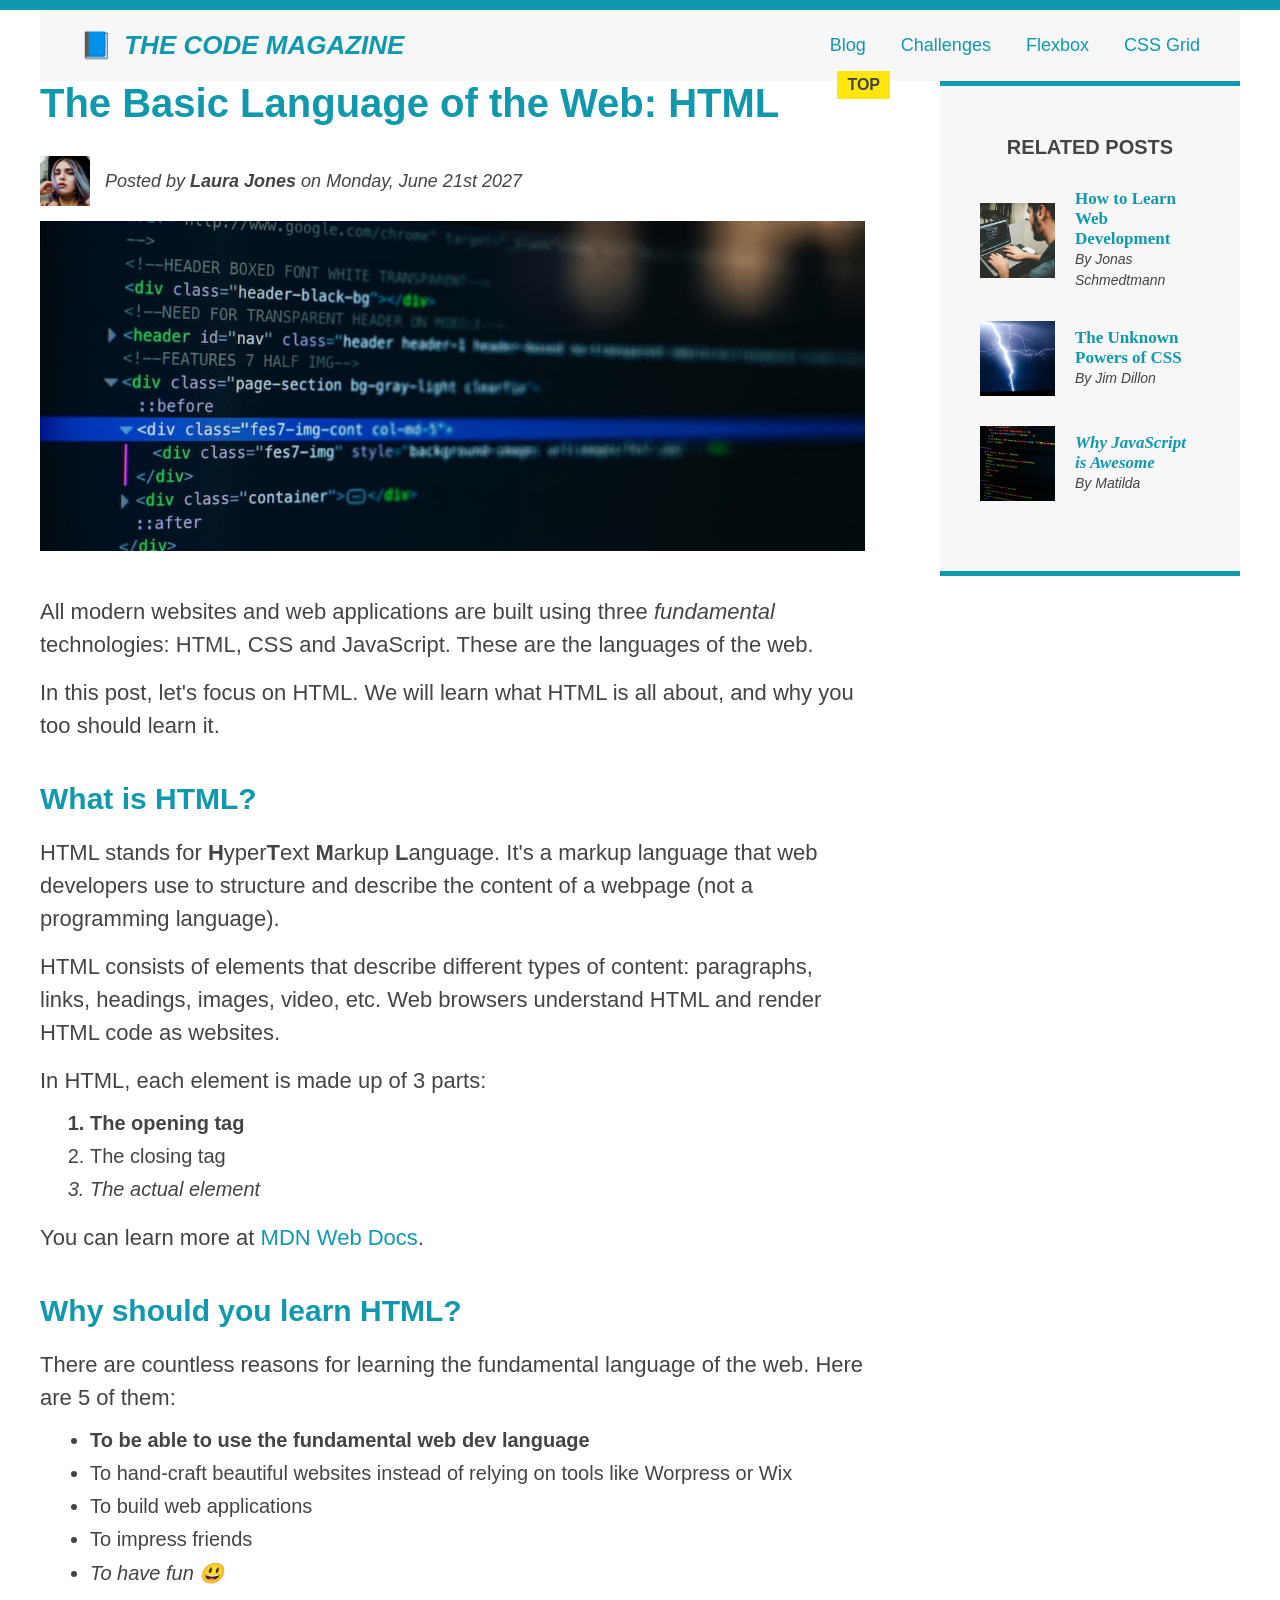
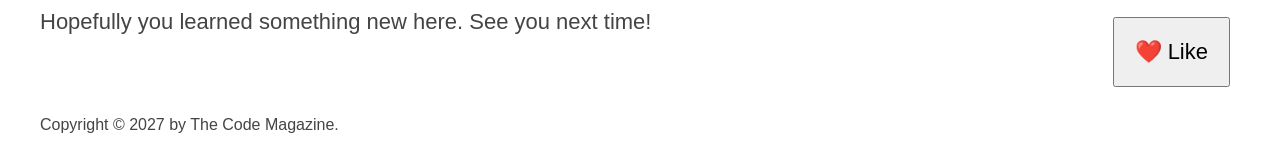
<file: index.html>
<!DOCTYPE html>
<html lang="en">
  <head>
    <meta charset="UTF-8" />
    <link href="style.css" rel="stylesheet" />

    <title>The Basic Language of the Web: HTML</title>
  </head>

  <body>
    <!--
    <h1>The Basic Language of the Web: HTML</h1>
    <h2>The Basic Language of the Web: HTML</h2>
    <h3>The Basic Language of the Web: HTML</h3>
    <h4>The Basic Language of the Web: HTML</h4>
    <h5>The Basic Language of the Web: HTML</h5>
    <h6>The Basic Language of the Web: HTML</h6>
    -->

    <div class="container">
      <header class="main-header clearfix">
        <h1>📘 The Code Magazine</h1>

        <nav>
          <!-- <strong>This is the navigation</strong> -->
          <a href="blog.html">Blog</a>
          <a href="#">Challenges</a>
          <a href="flexbox.html">Flexbox</a>
          <a href="css-grid.html">CSS Grid</a>
        </nav>

        <!-- <div class="clear"></div> -->
      </header>

      <!-- ONLY NECESSARY FOR FLEXBOX -->
      <div class="row">
        <article>
          <header class="post-header">
            <h2>The Basic Language of the Web: HTML</h2>

            <div class="author-box">
              <img
                src="img/laura-jones.jpg"
                alt="Headshot of Laura Jones"
                height="50"
                width="50"
                class="author-img"
              />

              <p id="author" class="author">
                Posted by <strong>Laura Jones</strong> on Monday, June 21st 2027
              </p>
            </div>

            <img
              src="img/post-img.jpg"
              alt="HTML code on a screen"
              width="500"
              height="200"
              class="post-img"
            />
            <button>❤️ Like</button>
          </header>

          <p>
            All modern websites and web applications are built using three
            <em>fundamental</em>
            technologies: HTML, CSS and JavaScript. These are the languages of
            the web.
          </p>

          <p>
            In this post, let's focus on HTML. We will learn what HTML is all
            about, and why you too should learn it.
          </p>

          <h3>What is HTML?</h3>
          <p>
            HTML stands for <strong>H</strong>yper<strong>T</strong>ext
            <strong>M</strong>arkup <strong>L</strong>anguage. It's a markup
            language that web developers use to structure and describe the
            content of a webpage (not a programming language).
          </p>
          <p>
            HTML consists of elements that describe different types of content:
            paragraphs, links, headings, images, video, etc. Web browsers
            understand HTML and render HTML code as websites.
          </p>
          <p>In HTML, each element is made up of 3 parts:</p>

          <ol>
            <li class="first-li">The opening tag</li>
            <li>The closing tag</li>
            <li>The actual element</li>
          </ol>

          <p>
            You can learn more at
            <a
              href="https://developer.mozilla.org/en-US/docs/Web/HTML"
              target="_blank"
              >MDN Web Docs</a
            >.
          </p>

          <h3>Why should you learn HTML?</h3>

          <p>
            There are countless reasons for learning the fundamental language of
            the web. Here are 5 of them:
          </p>

          <ul>
            <li class="first-li">
              To be able to use the fundamental web dev language
            </li>
            <li>
              To hand-craft beautiful websites instead of relying on tools like
              Worpress or Wix
            </li>
            <li>To build web applications</li>
            <li>To impress friends</li>
            <li>To have fun 😃</li>
          </ul>

          <p>Hopefully you learned something new here. See you next time!</p>
        </article>

        <aside>
          <h4>Related posts</h4>

          <ul class="related">
            <li class="related-post">
              <img
                src="img/related-1.jpg"
                alt="Person programming"
                width="75"
                height="75"
              />
              <div>
                <a href="#" class="related-link"
                  >How to Learn Web Development</a
                >
                <p class="related-author">By Jonas Schmedtmann</p>
              </div>
            </li>
            <li class="related-post">
              <img
                src="img/related-2.jpg"
                alt="Lightning"
                width="75"
                height="75"
              />
              <div>
                <a href="#" class="related-link">The Unknown Powers of CSS</a>
                <p class="related-author">By Jim Dillon</p>
              </div>
            </li>
            <li class="related-post">
              <img
                src="img/related-3.jpg"
                alt="JavaScript code on a screen"
                width="75"
                height="75"
              />
              <div>
                <a href="#" class="related-link">Why JavaScript is Awesome</a>
                <p class="related-author">By Matilda</p>
              </div>
            </li>
          </ul>
        </aside>
      </div>

      <footer>
        <p id="copyright" class="copyright text">
          Copyright &copy; 2027 by The Code Magazine.
        </p>
      </footer>
    </div>
  </body>
</html>
</file>
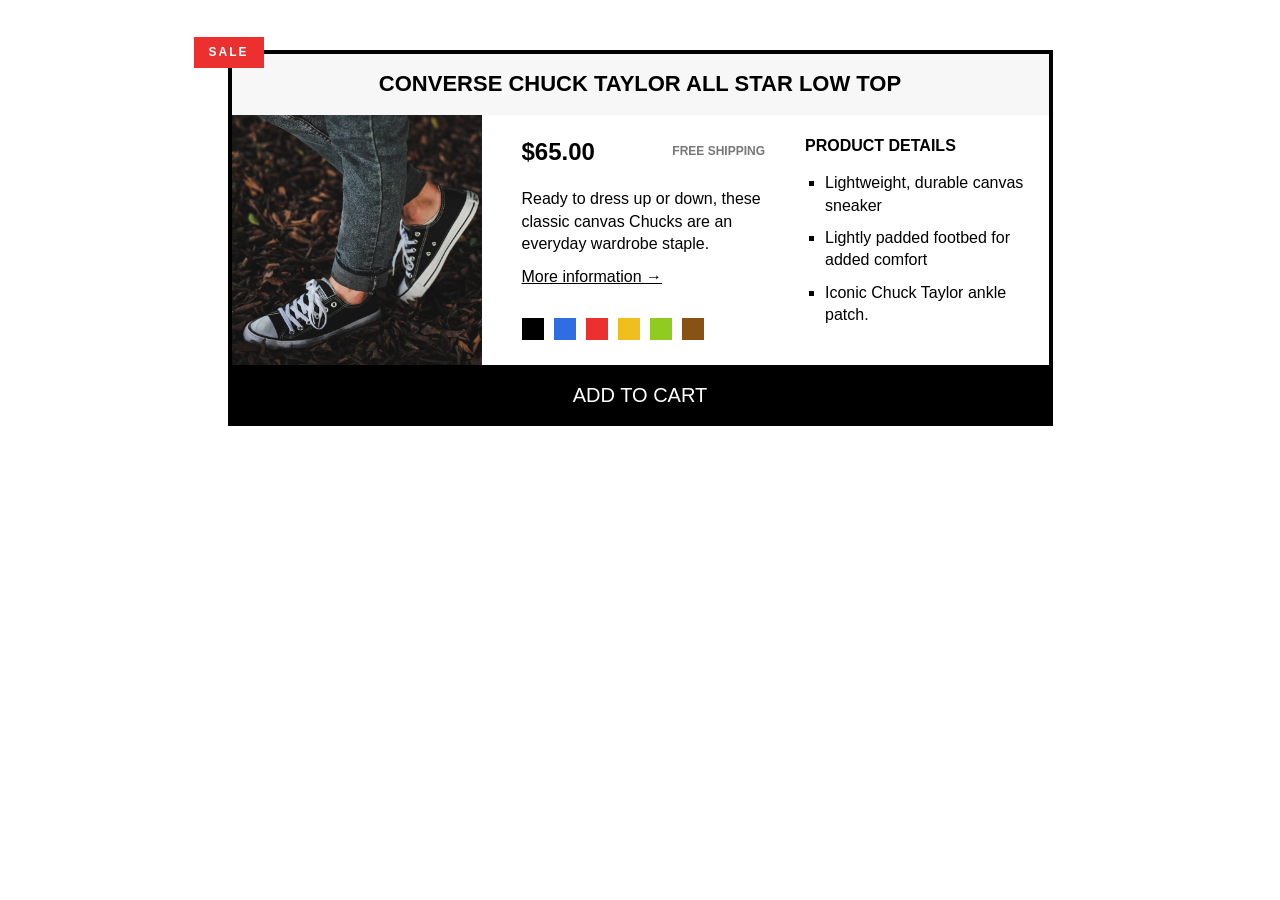
<file: Challenge.html>
<!DOCTYPE html>
<html lang="en">
  <head>
    <meta charset="UTF-8" />
    <link href="Challenge.css" rel="stylesheet" />
    <meta name="viewport" content="width=device-width, initial-scale=1.0" />
    <title>Converse Chuck Taylor All Star Low Top</title>
  </head>
  <body>
    <article class="product">
      <h2 class="product-title">Converse Chuck Taylor All Star Low Top</h2>
      <div class="container">
        <img
          src="/img/challenges.jpg"
          alt="Chuck Taylor All Star Shoe"
          height="250"
          width="250"
          class="product-img"
        />
        <div class="product-info">
          <div class="product-price">
            <p class="price"><strong>$65.00</strong></p>
            <p class="shipping">Free shipping</p>
          </div>
          <p class="sale">Sale</p>

          <p class="product-description">
            Ready to dress up or down, these classic canvas Chucks are an
            everyday wardrobe staple.
          </p>
          <a href="https://converse.com" target="_blank" class="more-info"
            >More information &rarr;</a
          >

          <div class="product-colors">
            <div class="color"></div>
            <div class="color color-blue"></div>
            <div class="color color-red"></div>
            <div class="color color-yellow"></div>
            <div class="color color-green"></div>
            <div class="color color-brown"></div>
          </div>
        </div>

        <div class="product-details">
          <h3 class="details-title">Product details</h3>
          <ul class="details-list">
            <li>Lightweight, durable canvas sneaker</li>
            <li>Lightly padded footbed for added comfort</li>
            <li>Iconic Chuck Taylor ankle patch.</li>
          </ul>
        </div>
      </div>
      <button class="add-cart">Add to cart</button>
    </article>
  </body>
</html>
</file>
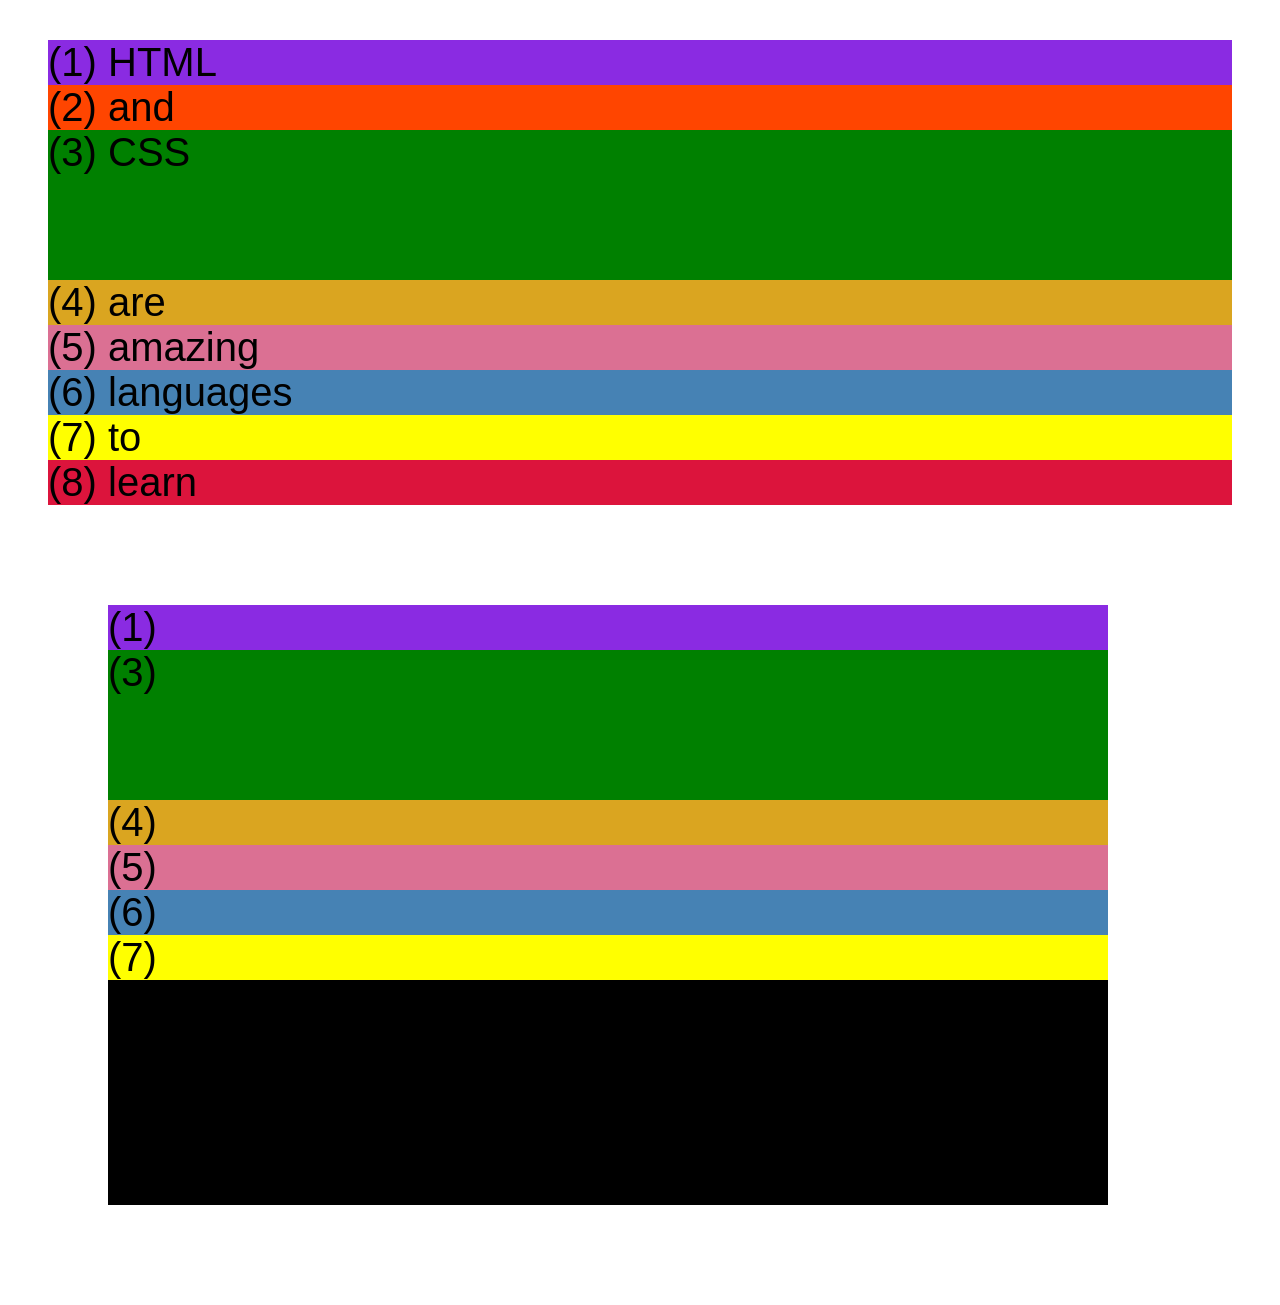
<file: css-grid.html>
<!DOCTYPE html>
<html lang="en">
  <head>
    <meta charset="UTF-8" />
    <meta http-equiv="X-UA-Compatible" content="IE=edge" />
    <meta name="viewport" content="width=device-width, initial-scale=1.0" />
    <title>CSS Grid</title>
    <style>
      .el--1 {
        background-color: blueviolet;
      }
      .el--2 {
        background-color: orangered;
      }
      .el--3 {
        background-color: green;
        height: 150px;
      }
      .el--4 {
        background-color: goldenrod;
      }
      .el--5 {
        background-color: palevioletred;
      }
      .el--6 {
        background-color: steelblue;
      }
      .el--7 {
        background-color: yellow;
      }
      .el--8 {
        background-color: crimson;
      }

      .container--1 {
        /* STARTER */
        font-family: sans-serif;
        background-color: #ddd;
        font-size: 40px;
        margin: 40px;

        /* CSS GRID */
      }

      .container--2 {
        /* STARTER */
        font-family: sans-serif;
        background-color: black;
        font-size: 40px;
        margin: 100px;

        width: 1000px;
        height: 600px;

        /* CSS GRID */
      }
    </style>
  </head>
  <body>
    <div class="container--1">
      <div class="el el--1">(1) HTML</div>
      <div class="el el--2">(2) and</div>
      <div class="el el--3">(3) CSS</div>
      <div class="el el--4">(4) are</div>
      <div class="el el--5">(5) amazing</div>
      <div class="el el--6">(6) languages</div>
      <div class="el el--7">(7) to</div>
      <div class="el el--8">(8) learn</div>
    </div>

    <div class="container--2">
      <div class="el el--1">(1)</div>
      <div class="el el--3">(3)</div>
      <div class="el el--4">(4)</div>
      <div class="el el--5">(5)</div>
      <div class="el el--6">(6)</div>
      <div class="el el--7">(7)</div>
    </div>
  </body>
</html>
</file>
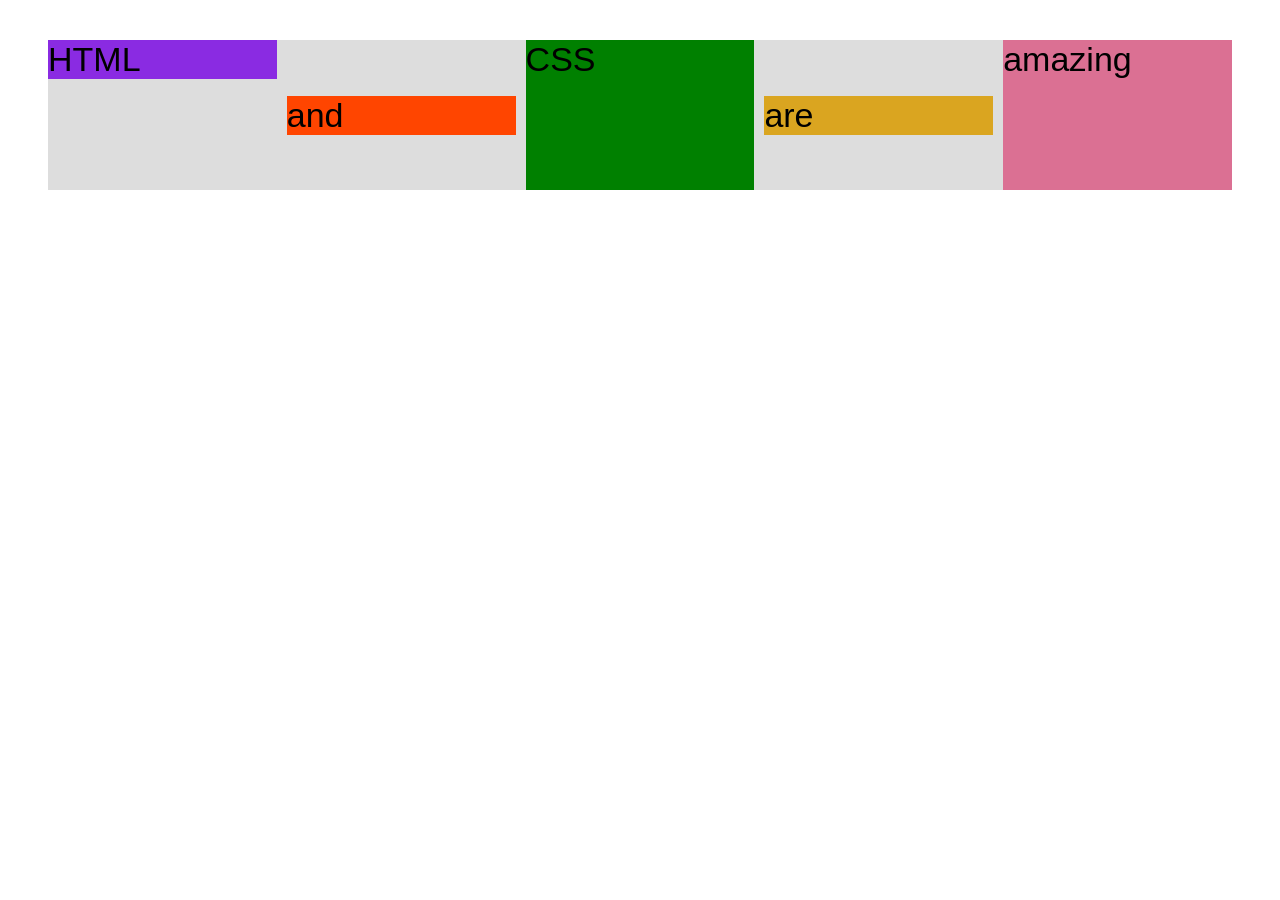
<file: flexbox.html>
<!DOCTYPE html>
<html lang="en">
  <head>
    <meta charset="UTF-8" />
    <meta http-equiv="X-UA-Compatible" content="IE=edge" />
    <meta name="viewport" content="width=device-width, initial-scale=1.0" />
    <title>Flexbox</title>
    <style>
      .el--1 {
        background-color: blueviolet;
      }
      .el--2 {
        background-color: orangered;
      }
      .el--3 {
        background-color: green;
        height: 150px;
      }
      .el--4 {
        background-color: goldenrod;
      }
      .el--5 {
        background-color: palevioletred;
      }
      .el--6 {
        background-color: steelblue;
      }
      .el--7 {
        background-color: yellow;
      }
      .el--8 {
        background-color: crimson;
      }

      .container {
        /* STARTER */
        font-family: sans-serif;
        background-color: #ddd;
        font-size: 34px;
        margin: 40px;

        /* FLEXBOX */

        display: flex;
        align-items: center;
        justify-content: flex-start;
        gap: 10px;
      }

      .el {
        /* DEFAULT
        flex-grow: 0;
        flex-shrink: 1;
        flex-basis: auto;
        */

        /*flex-basis: 200px; */
        /* flex-shrink: 0; */
        /* flex-grow: 1; */
        /* flex: 0 0 200px; */
        flex: 1;
      }
      .el--1 {
        align-self: flex-start;
        /* order: 2; */
        /* flex-grow: 2; */
      }

      .el--5 {
        align-self: stretch;
        order: 1;
      }

      .el--6 {
        order: -1;
      }
    </style>
  </head>
  <body>
    <div class="container">
      <div class="el el--1">HTML</div>
      <div class="el el--2">and</div>
      <div class="el el--3">CSS</div>
      <div class="el el--4">are</div>
      <div class="el el--5">amazing</div>
      <!-- <div class="el el--6">languages</div>
      <div class="el el--7">to</div>
      <div class="el el--8">learn</div> -->
    </div>
  </body>
</html>
</file>
<file: style.css>
* {
  /* border-top: 10px solid #1098ad; */
  margin: 0;
  padding: 0;
  box-sizing: border-box;
}

/* PAGE SECTIONS */
body {
  color: #444;
  font-family: sans-serif;

  border-top: 10px solid #1098ad;
  position: relative;
}

.container {
  width: 1200px;
  /* margin-left: auto;
  margin-right: auto; */
  margin: 0 auto;
}

.main-header {
  background-color: #f7f7f7;
  /* padding: 20px;
  padding-left: 40px;
  padding-right: 40px; */
  padding: 20px 40px;
  /* margin-bottom: 60px; */
  /* height: 80px; */
}

nav {
  font-size: 18px;
  /* text-align: center; */
}

article {
  /* margin-bottom: 60px; */
}

.post-header {
  margin-bottom: 40px;
  /* position: relative; */
}

aside {
  background-color: #f7f7f7;
  border-top: 5px solid #1098ad;
  border-bottom: 5px solid #1098ad;
  padding: 50px 40px;
}

/* SMALLER ELEMENTS */
h1,
h2,
h3 {
  color: #1098ad;
}

h1 {
  font-size: 26px;
  text-transform: uppercase;
  font-style: italic;
}

h2 {
  font-size: 40px;
  margin-bottom: 30px;
}

h3 {
  font-size: 30px;
  margin-bottom: 20px;
  margin-top: 40px;
}

h4 {
  font-size: 20px;
  text-transform: uppercase;
  text-align: center;
  margin-bottom: 30px;
}

p {
  font-size: 22px;
  line-height: 1.5;
  margin-bottom: 15px;
}

ul,
ol {
  margin-left: 50px;
  margin-bottom: 20px;
}

li {
  font-size: 20px;
  margin-bottom: 10px;
  /* display: inline; */
}

li:last-child {
  margin-bottom: 0;
}

/* footer p {
  font-size: 16px;
} */

/* article header p {
  font-style: italic;
} */

#author {
  font-style: italic;
  font-size: 18px;
}

#copyright {
  font-size: 16px;
}

.related-author {
  font-size: 18px;
  font-weight: bold;
}

/* ul {
  list-style: none;
} */

.related {
  list-style: none;
  margin-left: 0;
}

body {
  /* background-color: orangered; */
}

/* .first-li {
  font-weight: bold;
} */

li:first-child {
  font-weight: bold;
}

li:last-child {
  font-style: italic;
}

li:nth-child(even) {
  /* color: red; */
}

/* Misconception: this won't work! */
article p:first-child {
  color: red;
}

/* Styling links */
a:link {
  color: #1098ad;
  text-decoration: none;
}

a:visited {
  /* color: #777; */
  color: #1098ad;
}

a:hover {
  color: orangered;
  font-weight: bold;
  text-decoration: underline orangered;
}

a:active {
  background-color: black;
  font-style: italic;
}
/* LVHA */

.post-img {
  width: 100%;
  height: auto;
}

nav a:link {
  /* background-color: orangered;
  margin: 20px;
  padding: 20px;

  display: block; */

  margin-right: 30px;
  display: inline-block;
}

nav a:link:last-child {
  margin-right: 0;
}

button {
  font-size: 22px;
  padding: 20px;
  cursor: pointer;

  position: absolute;
  /* top: 50px;
  left: 50px; */
  bottom: 50px;
  right: 50px;
}

h1::first-letter {
  font-style: normal;
  margin-right: 5px;
}

h3 + p::first-line {
  /* color: red; */
}

h2 {
  /* background-color: orange; */
  position: relative;
}

h2::before {
  content: "TOP";
  background-color: #ffe70e;
  color: #444;
  font-size: 16px;
  font-weight: bold;
  display: inline-block;
  padding: 5px 10px;
  position: absolute;
  top: -10px;
  right: -25px;
}

/* Resolving conflicts */
/* #copyright {
  color: red;
}

.copyright {
  color: blue;
}

.text {
  color: yellow;
}

footer p {
  color: green !important;
} */

/* nav a:link,
nav p {
  font-size: 18px;
} */

/* FLOATS */
/*
.author-img {
  float: left;
  margin-bottom: 20px;
}

.author {
  float: left;
  margin-top: 10px;
  margin-left: 20px;
}

h1 {
  float: left;
}

nav {
  float: right;
}

.clear {
  clear: both;
}

.clearfix::after {
  clear: both;
  content: "";
  display: block;
}

article {
  width: 825px;
  float: left;
}

aside {
  width: 300px;
  float: right;
}

footer {
  clear: both;
}
*/

/* FLEXBOX */

.main-header {
  display: flex;
  align-items: center;
  justify-content: space-between;
}

.author-box {
  display: flex;
  align-items: center;
  margin-bottom: 15px;
}

.author {
  margin-bottom: 0;
  margin-left: 15px;
}

.related-post {
  display: flex;
  align-items: center;
  gap: 20px;
  margin-bottom: 30px;
}

.related-link:link {
  font-size: 17px;
  font-weight: bold;
  font-family: normal;
  /* margin-bottom: 5px; */
  display: block;
}

.related-author {
  margin-bottom: 0;
  font-size: 14px;
  font-weight: normal;
  font-style: italic;
}

.row {
  display: flex;
  align-items: flex-start;
  gap: 75px;
  margin-bottom: 60px;
}

.article {
  flex: 1;
  margin-bottom: 0;
}
aside {
  flex: 0 0 300px;
}
</file>
<file: Challenge.css>
* {
  margin: 0;
  padding: 0;
  box-sizing: border-box;
}

body {
  font-family: sans-serif;
  line-height: 1.4;
}

.clearfix::after {
  content: "";
  display: block;
  clear: both;
}

.container {
  /*   background-color: red; */
  display: flex;
  gap: 40px;
}

.product-img {
}

/* PRODUCT */
.product {
  border: 4px solid black;
  width: 825px;
  margin: 50px auto;
  position: relative;
}

.product-title {
  text-align: center;
  font-size: 22px;
  text-transform: uppercase;
  background-color: #f7f7f7;
  padding: 15px;
}

/* PRODUCT INFORMATION */
.product-info {
  /*  (825 - 8 - 250 - 80) / 2  */
  /*   width: 243px; */
  flex: 1;
  margin-top: 20px;
}

.product-price {
  display: flex;
  justify-content: space-between;
  align-items: center;
  margin-bottom: 20px;
}

.price {
  font-size: 24px;
}

.shipping {
  font-size: 12px;
  text-transform: uppercase;
  font-weight: bold;
  color: #777;
}

.sale {
  background-color: #ec2f2f;
  color: #fff;
  font-size: 12px;
  text-transform: uppercase;
  font-weight: bold;
  letter-spacing: 2px;
  padding: 7px 15px;
  display: inline-block;
  position: absolute;
  top: -17px;
  left: -38px;

  /*   width: 40px;
  text-align: center; */
}

.product-description {
  margin-bottom: 10px;
}

.more-info:link,
.more-info:visited {
  color: black;
  margin-bottom: 30px;
  display: inline-block;
}

.more-info:hover,
.more-info:active {
  text-decoration: none;
}

.product-colors {
  display: flex;
  gap: 10px;
}

.color {
  background-color: #000;
  height: 22px;
  width: 22px;
}

.color-blue {
  background-color: #2f6ee2;
}
.color-red {
  background-color: #ec2f2f;
}
.color-yellow {
  background-color: #f0bf1e;
}
.color-green {
  background-color: #90cc20;
}
.color-brown {
  background-color: #885214;
}

/* PRODUCT DETAILS */
.product-details {
  /*   width: 243px; */
  margin-top: 20px;
  flex: 1;
}

.details-title {
  text-transform: uppercase;
  font-size: 16px;
  margin-bottom: 15px;
}

.details-list {
  list-style: square;
  margin-left: 20px;
}

.details-list li {
  margin-bottom: 10px;
}

/* BUTTON */
.add-cart {
  background-color: #000;
  border: none;
  color: #fff;
  font-size: 20px;
  text-transform: uppercase;
  cursor: pointer;
  padding: 15px;
  width: 100%;
  border-top: 4px solid black;
}

.add-cart:hover {
  color: #000;
  background-color: #fff;
}
</file>
